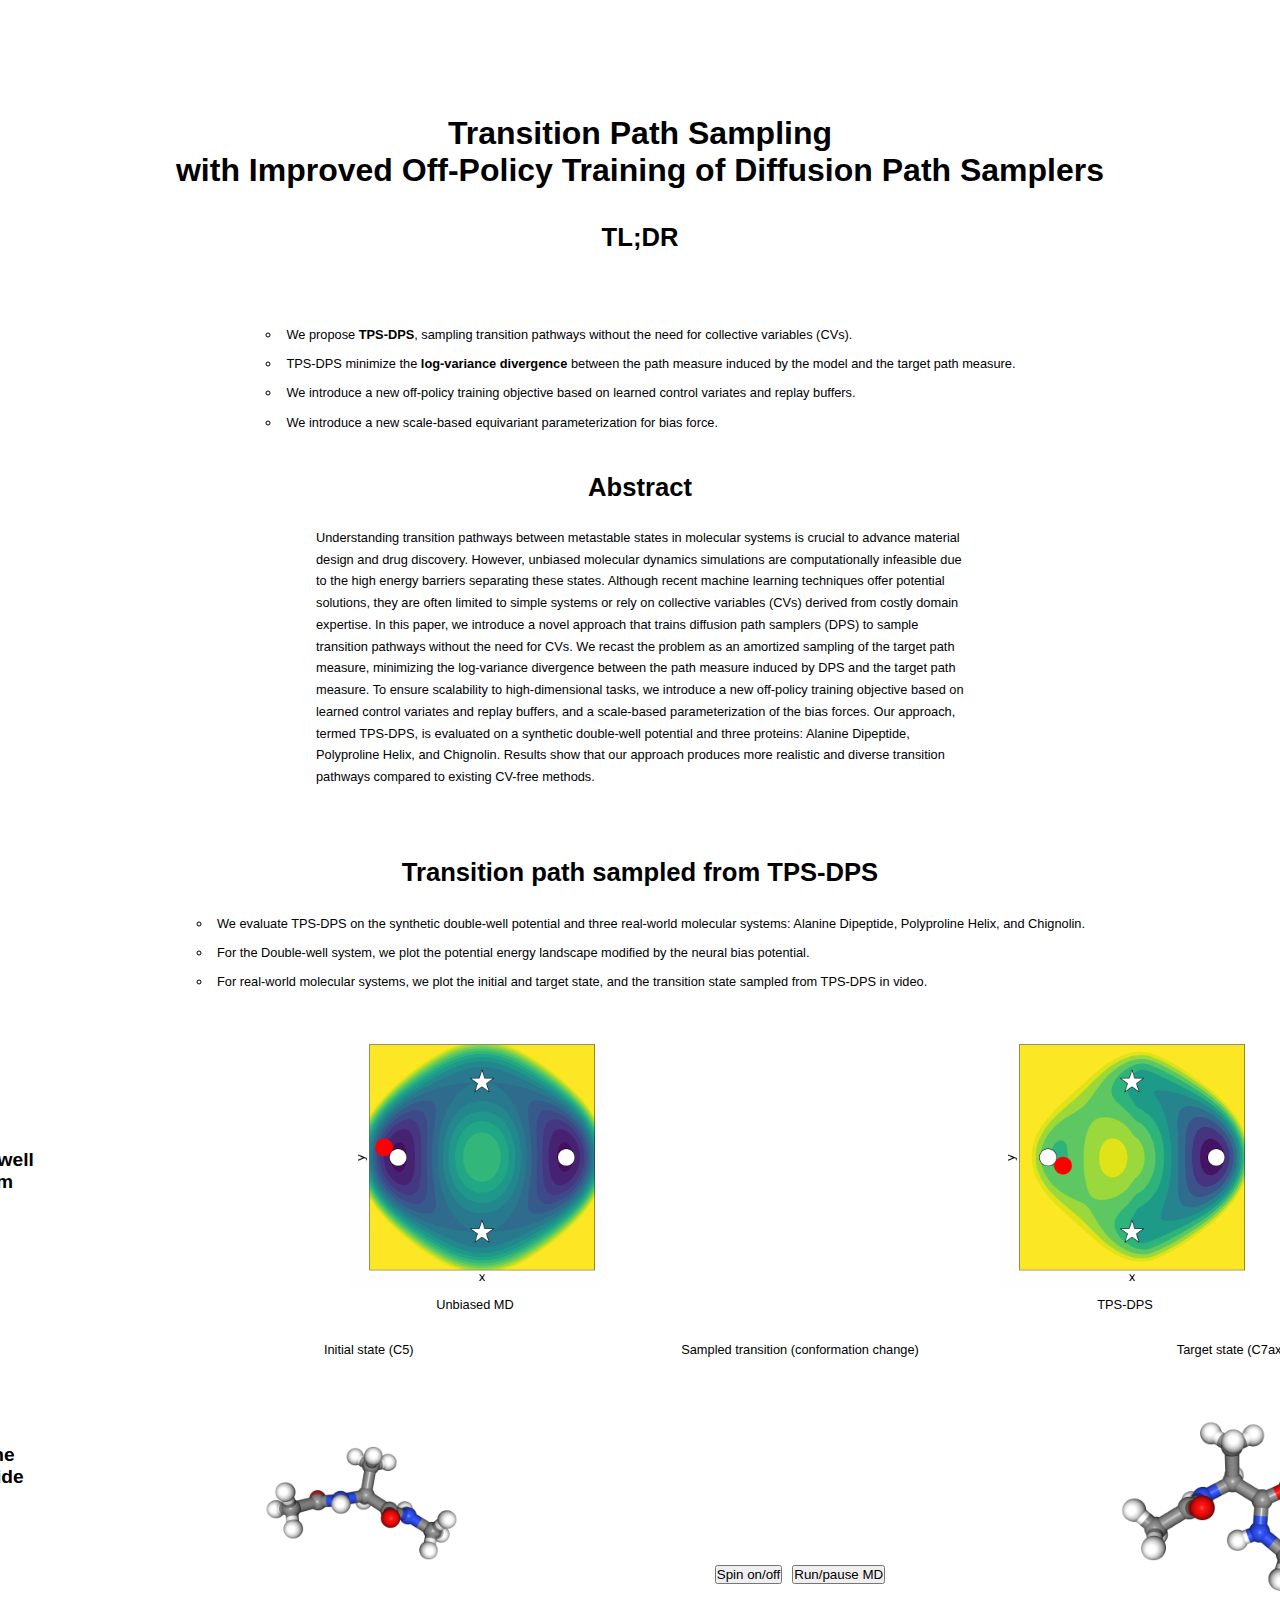
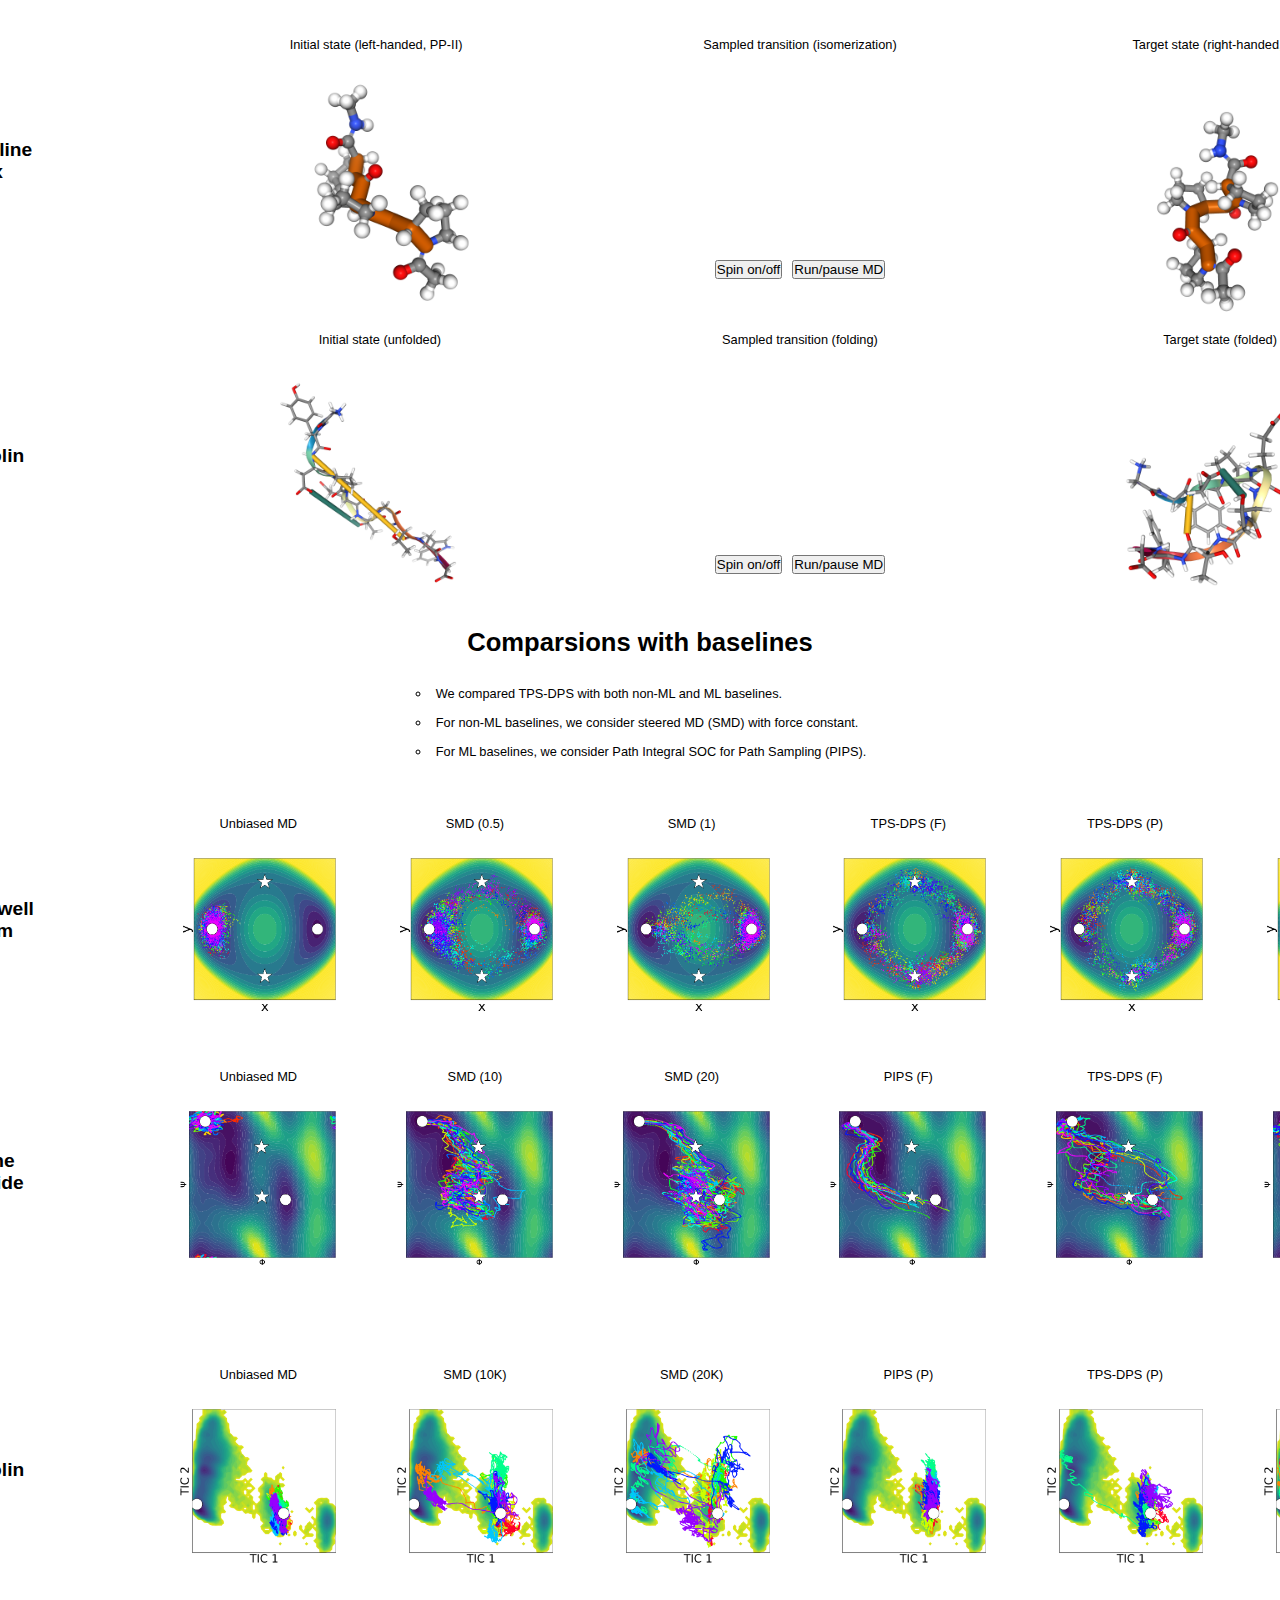
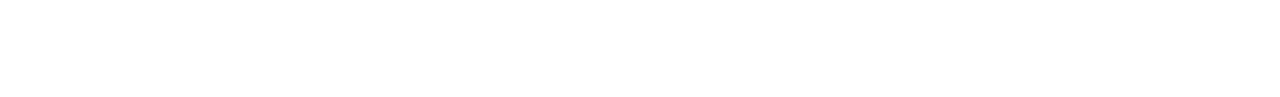
<file: index.html>
<!DOCTYPE html>
<html lang="en">
  <head>
    <meta charset="UTF-8" />
    <meta name="viewport" content="width=device-width, initial-scale=1.0" />
    <title>TPS-DPS</title>
    <link rel="stylesheet" type="text/css" href="page/style.css" />
    <style>
      body {
        display: flex;
        flex-direction: column;
        align-items: center;
        justify-content: center;
        font-family: Arial, sans-serif;
        margin: 0;
        padding: 100px;
        text-align: left;
      }

      h1 {
        text-align: center;
        font-size: 2.5em;
        margin-bottom: 20px;
        color: #000000;
      }

      h2 {
        text-align: center;
        font-size: 2em;
        margin-bottom: 20px;
        color: #000000;
      }

      h3 {
        text-align: center;
        font-size: 1.5em;
        margin-bottom: 20px;
        color: #000000;
      }

      .flex-container h3 {
        flex: 0 0 300px;
      }

      p.caption {
        font-size: 1.2em;
        margin-left: 10%;
        margin-right: 10%;
        margin-bottom: 30px;
        color: grey;
      }

      p.intro {
        margin-left: 20%;
        margin-right: 20%;
        margin-bottom: 30px;
      }

      .gif-container {
        display: flex;
        justify-content: space-around;
        margin-bottom: 30px;
        width: 1300px;
      }

      .gif-item {
        display: flex;
        flex-direction: column;
        align-items: center;
        height: 250px;
        justify-content: space-between;
      }

      .gif-item img {
        max-width: 500px;
        max-height: 100%;
        object-fit: contain;
        width: auto;
      }

      .gif-item p {
        text-align: center;
        margin: 5px 0;
      }

      .img-item img {
        max-width: 300px;
        max-height: 100%;
        object-fit: contain;
        width: auto;
      }

      .img-item p {
        text-align: center;
        margin: 5px 0;
      }

      .flex-container {
        display: flex;
        align-items: center;
        justify-content: center;
      }

      h3 {
        margin-right: 20px;
      }
    </style>
  </head>
  <body>
    <script src="./page/ngl.js"></script>
    <script>
      document.addEventListener("DOMContentLoaded", function () {
        stage_alanine = new NGL.Stage("viewport-alanine");
        stage_alanine.setParameters( { backgroundColor: "white" } );
        stage_alanine
          .loadFile("./page/data/alanine-path.gro", {
            defaultRepresentation: true,
            asTrajectory: true,
          })
          .then(function (comp) {
            comp.setName("simulation-alanine");
            comp.addTrajectory();
          });

        var toggleSpin_alanine = document.getElementById("toggleSpin-alanine");
        var isSpinning_alanine = false;
        toggleSpin_alanine.addEventListener("click", function () {
          if (!isSpinning_alanine) {
            stage_alanine.setSpin([0, 1, 0], 0.01);
            isSpinning_alanine = true;
          } else {
            stage_alanine.setSpin(null, null);
            isSpinning_alanine = false;
          }
        });

        var toggleRunMDs_alanine = document.getElementById("toggleRunMDs-alanine");
        var isRunning_alanine = false;
        toggleRunMDs_alanine.addEventListener("click", function () {
          var trajComp_alanine =
            stage_alanine.getComponentsByName("simulation-alanine").list[0]
              .trajList[0];
          var player_alanine = new NGL.TrajectoryPlayer(
            trajComp_alanine.trajectory,
            { step: 40, mode: "once", interpolateType: "spline", timeout: 200 }
          );
          if (!isRunning_alanine) {
            player_alanine.play();
            isRunning_alanine = true;
          } else {
            player_alanine.play();
            player_alanine.pause();
            isRunning_alanine = false;
          }
        });


        stage_poly = new NGL.Stage("viewport-poly");
        stage_poly.setParameters( { backgroundColor: "white" } );
        stage_poly
          .loadFile("./page/data/poly-path.gro", {
            defaultRepresentation: true,
            asTrajectory: true,
          })
          .then(function (comp) {
            comp.setName("simulation-poly");
            comp.addRepresentation('ball+stick', {type: "protein", aspectRatio:1.8, radius: 0.2})
            <!-- comp.addRepresentation('ball+stick', {
              aspectRatio: 1, radius: 0.5, selection: [6, 16, 18, 20, 30, 32, 34, 44], color: "#3FA796"
            }) -->
            comp.addTrajectory();
          });

        var toggleSpin_poly = document.getElementById("toggleSpin-poly");
        var isSpinning_poly = false;
        toggleSpin_poly.addEventListener("click", function () {
          if (!isSpinning_poly) {
            stage_poly.setSpin([0, 1, 0], 0.01);
            isSpinning_poly = true;
          } else {
            stage_poly.setSpin(null, null);
            isSpinning_poly = false;
          }
        });

        var toggleRunMDs_poly = document.getElementById("toggleRunMDs-poly");
        var isRunning_poly = false;
        toggleRunMDs_poly.addEventListener("click", function () {
          var trajComp_poly =
            stage_poly.getComponentsByName("simulation-poly").list[0]
              .trajList[0];
          var player_poly = new NGL.TrajectoryPlayer(
            trajComp_poly.trajectory,
            { step: 60, mode: "once", interpolateType: "spline", timeout: 200 }
          );
          if (!isRunning_poly) {
            player_poly.play();
            isRunning_poly = true;
          } else {
            player_poly.play();
            player_poly.pause();
            isRunning_poly = false;
          }
        });

        
        stage_chignolin = new NGL.Stage("viewport-chignolin");
        stage_chignolin.setParameters( { backgroundColor: "white" } );
        stage_chignolin
          .loadFile("./page/data/chignolin-path.gro", {
            defaultRepresentation: true,
            asTrajectory: true,
          })
          .then(function (comp) {
            comp.setName("simulation-chignolin");
            comp.addRepresentation('ball+stick', {aspectRatio: 1.0, radius:0.15})
            chignolin_visual.addRepresentation(
              "distance",
              {
                atom_pair:[37, 76], color: "#FEC220", background: "#FEC220",
                linewidth:12.0, useCylinder:True, radius:0.3,
                label_size:0
            })
            comp.addTrajectory();
          });

        var toggleSpin_chignolin = document.getElementById("toggleSpin-chignolin");
        var isSpinning_chignolin = false;
        toggleSpin_chignolin.addEventListener("click", function () {
          if (!isSpinning_chignolin) {
            stage_chignolin.setSpin([0, 1, 0], 0.01);
            isSpinning_chignolin = true;
          } else {
            stage_chignolin.setSpin(null, null);
            isSpinning_chignolin = false;
          }
        });

        var toggleRunMDs_chignolin = document.getElementById("toggleRunMDs-chignolin");
        var isRunning_chignolin = false;
        toggleRunMDs_chignolin.addEventListener("click", function () {
          var trajComp_chignolin =
            stage_chignolin.getComponentsByName("simulation-chignolin").list[0]
              .trajList[0];
          var player_chignolin = new NGL.TrajectoryPlayer(
            trajComp_chignolin.trajectory,
            { step: 80, mode: "once", interpolateType: "spline", timeout: 200 }
          );
          if (!isRunning_chignolin) {
            player_chignolin.play();
            isRunning_chignolin = true;
          } else {
            player_chignolin.play();
            player_chignolin.pause();
            isRunning_chignolin = false;
          }
        });
      });
    </script>
    <h1>
      Transition Path Sampling
      <br />
      with Improved Off-Policy Training of Diffusion Path Samplers
    </h1>
    <h2>TL;DR</h2>
    <p class="intro"></p>
    <ul>
      <li>
        We propose <strong>TPS-DPS</strong>, sampling transition pathways
        without the need for collective variables (CVs).
      </li>
      <li>
        TPS-DPS minimize the <strong>log-variance divergence</strong> between
        the path measure induced by the model and the target path measure.
      </li>
      <li>
        We introduce a new off-policy training objective based on learned
        control variates and replay buffers.
      </li>
      <li>
        We introduce a new scale-based equivariant parameterization for bias
        force.
      </li>
    </ul>
    <h2>Abstract</h2>
    <p class="intro">
      Understanding transition pathways between metastable states in molecular
      systems is crucial to advance material design and drug discovery. However,
      unbiased molecular dynamics simulations are computationally infeasible due
      to the high energy barriers separating these states. Although recent
      machine learning techniques offer potential solutions, they are often
      limited to simple systems or rely on collective variables (CVs) derived
      from costly domain expertise. In this paper, we introduce a novel approach
      that trains diffusion path samplers (DPS) to sample transition pathways
      without the need for CVs. We recast the problem as an amortized sampling
      of the target path measure, minimizing the log-variance divergence between
      the path measure induced by DPS and the target path measure. To ensure
      scalability to high-dimensional tasks, we introduce a new off-policy
      training objective based on learned control variates and replay buffers,
      and a scale-based parameterization of the bias forces. Our approach,
      termed TPS-DPS, is evaluated on a synthetic double-well potential and
      three proteins: Alanine Dipeptide, Polyproline Helix, and Chignolin.
      Results show that our approach produces more realistic and diverse
      transition pathways compared to existing CV-free methods.
    </p>
    <br />
    <h2>Transition path sampled from TPS-DPS</h2>
    <ul>
      <li>
        We evaluate TPS-DPS on the synthetic double-well potential and three
        real-world molecular systems: Alanine Dipeptide, Polyproline Helix, and
        Chignolin.
      </li>
      <li>
        For the Double-well system, we plot the potential energy landscape
        modified by the neural bias potential.
      </li>
      <li>
        For real-world molecular systems, we plot the initial and target state,
        and the transition state sampled from TPS-DPS in video.
      </li>
    </ul>
    <br />
    <div class="flex-container">
      <h3>Double-well<br />system</h3>
      <div class="gif-container">
        <div class="gif-item">
          <img
            src="figures/synthetic-md.gif"
            alt="Double-Well unbiased MD"
            style="display: block; margin: 0 auto; max-width: 400px"
          />
          <p>Unbiased MD</p>
        </div>
        <div class="gif-item">
          <img
            src="figures/synthetic-tps-dps.gif"
            alt="Double-Well TPS-DPS"
            style="display: block; margin: 0 auto; max-width: 400px"
          />
          <p>TPS-DPS</p>
        </div>
      </div>
    </div>
    <br />
    <div class="flex-container">
      <h3>Alanine<br />Dipeptide</h3>
      <div class="gif-container">
        <div class="gif-item">
          <p>Initial state (C5)</p>
          <img
            src="figures/alanine-c5.png"
            alt="Alanine initial state"
            style="display: block; margin: 0 auto; max-width: 400px"
          />
        </div>
        <div class="gif-item" id="viewport-alanine">
          <p>Sampled transition (conformation change)</p>
          <div
            style="
              display: flex;
              gap: 10px;
              align-items: center;
              justify-content: center;
            "
          >
            <button id="toggleSpin-alanine">Spin on/off</button>
            <button id="toggleRunMDs-alanine">Run/pause MD</button>
          </div>
        </div>
        <div class="gif-item">
          <p>Target state (C7ax)</p>
          <img
            src="figures/alanine-c7ax.png"
            alt="Alanine target state"
            style="display: block; margin: 0 auto; max-width: 400px"
          />
        </div>
      </div>
    </div>
    <br />
    <div class="flex-container">
      <h3>Polyproline<br />Helix</h3>
      <div class="gif-container">
        <div class="gif-item">
          <p>Initial state (left-handed, PP-II)</p>
          <img
            src="figures/poly-pp2.png"
            alt="Poly start state"
            style="display: block; margin: 0 auto; max-width: 400px"
          />
        </div>
        <div class="gif-item" id="viewport-poly">
          <p>Sampled transition (isomerization)</p>
          <div
            style="
              display: flex;
              gap: 10px;
              align-items: center;
              justify-content: center;
            "
          >
            <button id="toggleSpin-poly">Spin on/off</button>
            <button id="toggleRunMDs-poly">Run/pause MD</button>
          </div>
        </div>
        <div class="gif-item">
          <p>Target state (right-handed, PP-I)</p>
          <img
            src="figures/poly-pp1.png"
            alt="Poly target state"
            style="display: block; margin: 0 auto; max-width: 400px"
          />
        </div>
      </div>
    </div>
    <br />
    <div class="flex-container">
      <h3>Chignolin</h3>
      <div class="gif-container">
        <div class="gif-item">
          <p>Initial state (unfolded)</p>
          <img
            src="figures/chignolin-unfolded.png"
            alt="Chignolin initial state"
            style="display: block; margin: 0 auto; max-width: 400px"
          />
        </div>
        <div class="gif-item" id="viewport-chignolin">
          <p>Sampled transition (folding)</p>
          <div
            style="
              display: flex;
              gap: 10px;
              align-items: center;
              justify-content: center;
            "
          >
            <button id="toggleSpin-chignolin">Spin on/off</button>
            <button id="toggleRunMDs-chignolin">Run/pause MD</button>
          </div>
        </div>
        <div class="gif-item">
          <p>Target state (folded)</p>
          <img
            src="figures/chignolin-folded.png"
            alt="Chignolin target state"
            style="display: block; margin: 0 auto; max-width: 400px"
          />
        </div>
      </div>
    </div>
    <br />
    <h2>Comparsions with baselines</h2>
    <ul>
      <li>We compared TPS-DPS with both non-ML and ML baselines.</li>
      <li>
        For non-ML baselines, we consider steered MD (SMD) with force constant.
      </li>
      <li>
        For ML baselines, we consider Path Integral SOC for Path Sampling
        (PIPS).
      </li>
    </ul>
    <br />
    <div class="flex-container">
      <h3>Double-well<br />system</h3>
      <div class="gif-container">
        <div class="img-item">
          <p>Unbiased MD</p>
          <img
            src="figures/synthetic-potential-md.png"
            alt="Unbiased MD"
            style="display: block; margin: 0 auto; max-width: 160px"
          />
        </div>
        <div class="img-item">
          <p>SMD (0.5)</p>
          <img
            src="figures/synthetic-potential-smd0.5.png"
            alt="SMD (0.5)"
            style="display: block; margin: 0 auto; max-width: 160px"
          />
        </div>
        <div class="img-item">
          <p>SMD (1)</p>
          <img
            src="figures/synthetic-potential-smd1.png"
            alt="SMD (1)"
            style="display: block; margin: 0 auto; max-width: 160px"
          />
        </div>
        <div class="img-item">
          <p>TPS-DPS (F)</p>
          <img
            src="figures/synthetic-potential-tps-dps-f.png"
            alt="TPS-DPS (F)"
            style="display: block; margin: 0 auto; max-width: 160px"
          />
        </div>
        <div class="img-item">
          <p>TPS-DPS (P)</p>
          <img
            src="figures/synthetic-potential-tps-dps-p.png"
            alt="TPS-DPS (P)"
            style="display: block; margin: 0 auto; max-width: 160px"
          />
        </div>
        <div class="img-item">
          <p>Ground Truth</p>
          <img
            src="figures/synthetic-potential-gt.png"
            alt="Ground Truth"
            style="display: block; margin: 0 auto; max-width: 160px"
          />
        </div>
      </div>
    </div>
    <br />
    <div class="flex-container">
      <h3>Alanine<br />Dipeptide</h3>
      <div class="gif-container">
        <div class="img-item">
          <p>Unbiased MD</p>
          <img
            src="figures/alanine-ram-md.png"
            alt="Unbiased MD"
            style="display: block; margin: 0 auto; max-width: 160px"
          />
        </div>
        <div class="img-item">
          <p>SMD (10)</p>
          <img
            src="figures/alanine-ram-smd10.png"
            alt="SMD (10)"
            style="display: block; margin: 0 auto; max-width: 160px"
          />
        </div>
        <div class="img-item">
          <p>SMD (20)</p>
          <img
            src="figures/alanine-ram-smd20.png"
            alt="SMD (20)"
            style="display: block; margin: 0 auto; max-width: 160px"
          />
        </div>
        <div class="img-item">
          <p>PIPS (F)</p>
          <img
            src="figures/alanine-ram-pips.png"
            alt="PIPS (F)"
            style="display: block; margin: 0 auto; max-width: 160px"
          />
        </div>
        <div class="img-item">
          <p>TPS-DPS (F)</p>
          <img
            src="figures/alanine-ram-tps-dps-f.png"
            alt="TPS-DPS (F)"
            style="display: block; margin: 0 auto; max-width: 160px"
          />
        </div>
        <div class="img-item">
          <p>TPS-DPS (P)</p>
          <img
            src="figures/alanine-ram-tps-dps-p.png"
            alt="TPS-DPS (P)"
            style="display: block; margin: 0 auto; max-width: 160px"
          />
        </div>
      </div>
    </div>
    <br /><br /><br /><br />
    <div class="flex-container">
      <h3>Chignolin</h3>
      <div class="gif-container">
        <div class="img-item">
          <p>Unbiased MD</p>
          <img
            src="figures/chignolin-tica-md.png"
            alt="Unbiased MD"
            style="display: block; margin: 0 auto; max-width: 160px"
          />
        </div>
        <div class="img-item">
          <p>SMD (10K)</p>
          <img
            src="figures/chignolin-tica-smd-10.png"
            alt="SMD (10K)"
            style="display: block; margin: 0 auto; max-width: 160px"
          />
        </div>
        <div class="img-item">
          <p>SMD (20K)</p>
          <img
            src="figures/chignolin-tica-smd-20.png"
            alt="SMD (20K)"
            style="display: block; margin: 0 auto; max-width: 160px"
          />
        </div>
        <div class="img-item">
          <p>PIPS (P)</p>
          <img
            src="figures/chignolin-tica-pips.png"
            alt="PIPS (P)"
            style="display: block; margin: 0 auto; max-width: 160px"
          />
        </div>
        <div class="img-item">
          <p>TPS-DPS (P)</p>
          <img
            src="figures/chignolin-tica-tps-dps-p.png"
            alt="TPS-DPS (P)"
            style="display: block; margin: 0 auto; max-width: 160px"
          />
        </div>
        <div class="img-item">
          <p>TPS-DPS (S)</p>
          <img
            src="figures/chignolin-tica-tps-dps-s.png"
            alt="TPS-DPS (S)"
            style="display: block; margin: 0 auto; max-width: 160px"
          />
        </div>
      </div>
    </div>
    <script>
      function waitForElm(selector) {
        return new Promise((resolve) => {
          if (document.querySelector(selector)) {
            return resolve(document.querySelector(selector));
          }

          const observer = new MutationObserver((mutations) => {
            if (document.querySelector(selector)) {
              observer.disconnect();
              resolve(document.querySelector(selector));
            }
          });
          observer.observe(document.body, {
            childList: true,
            subtree: true,
          });
        });
      }
      waitForElm("canvas").then((elm) => {
        elm.style.backgroundColor = "rgb(255, 255, 255)";
        elm.style.border = "2px solid #000000";
        elm.style.width = "290px";
        elm.style.height = "290px";
      });
    </script>
  </body>
</html>
</file>
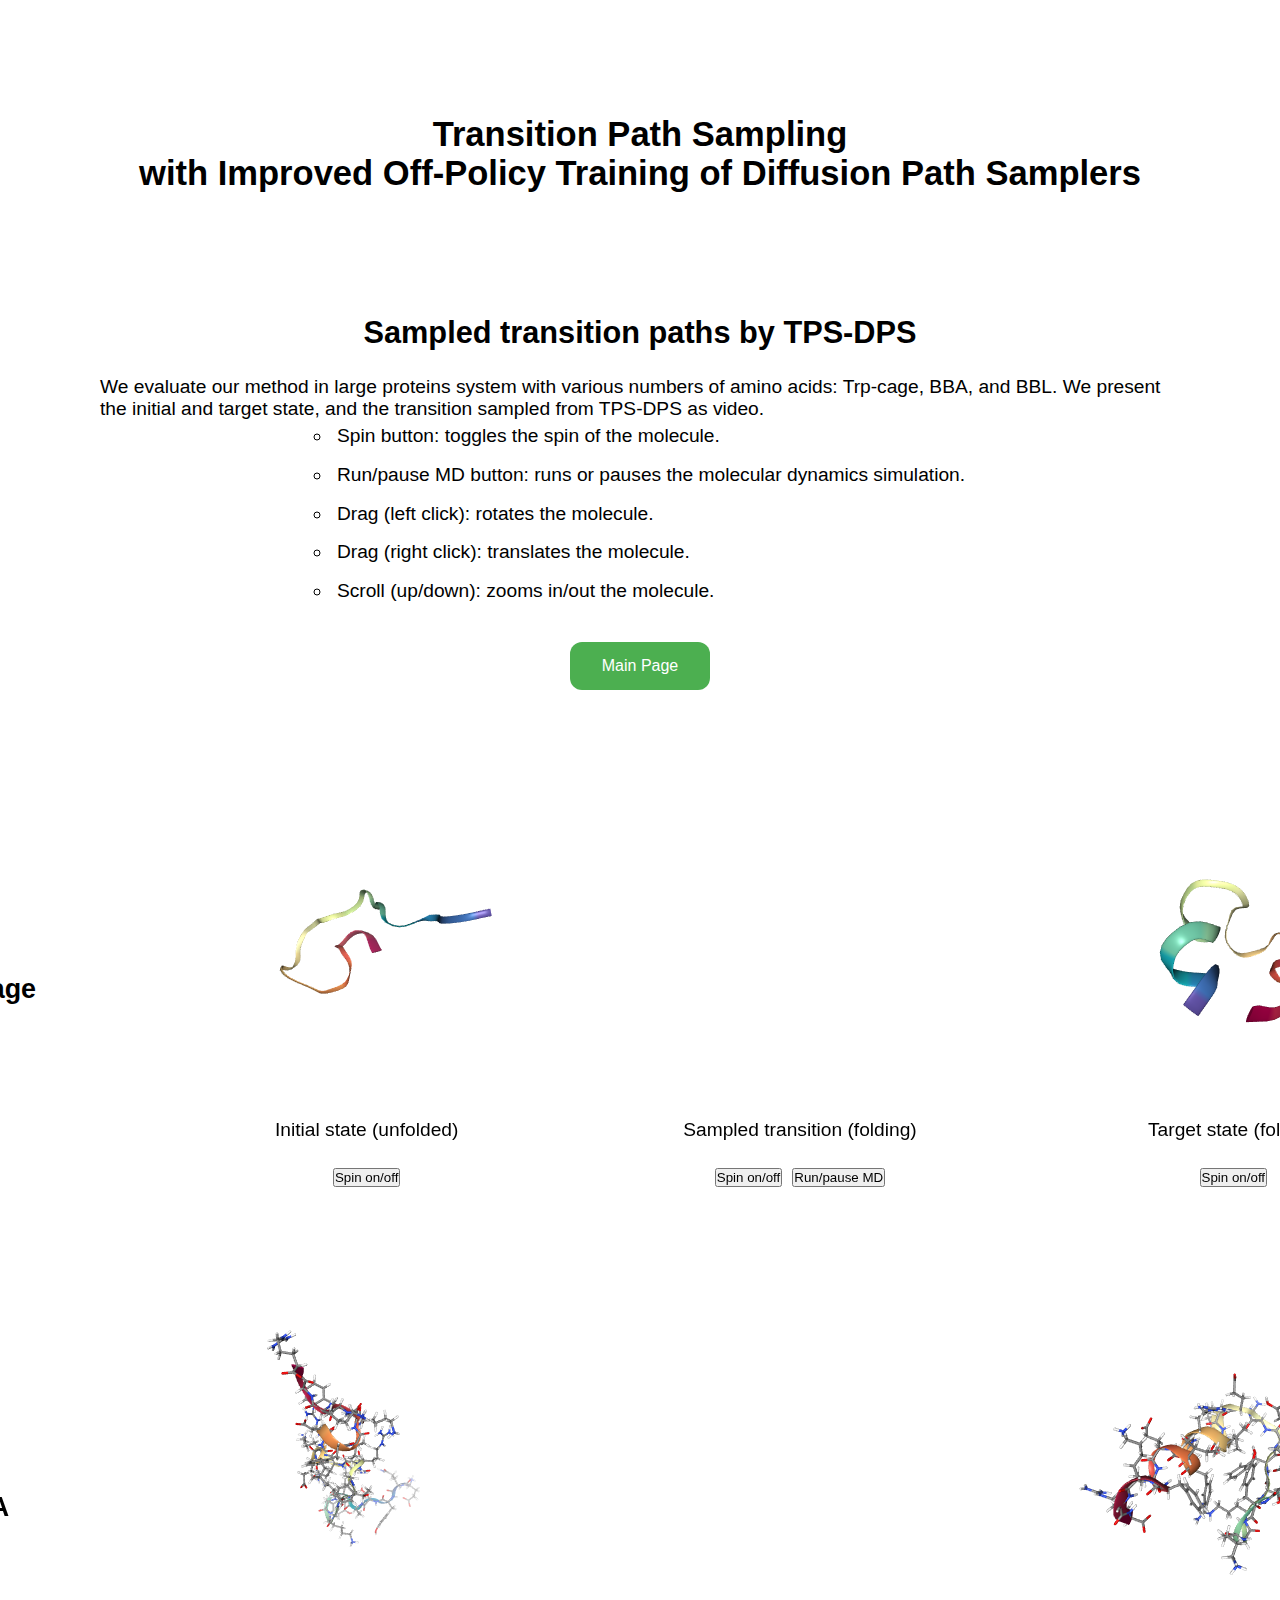
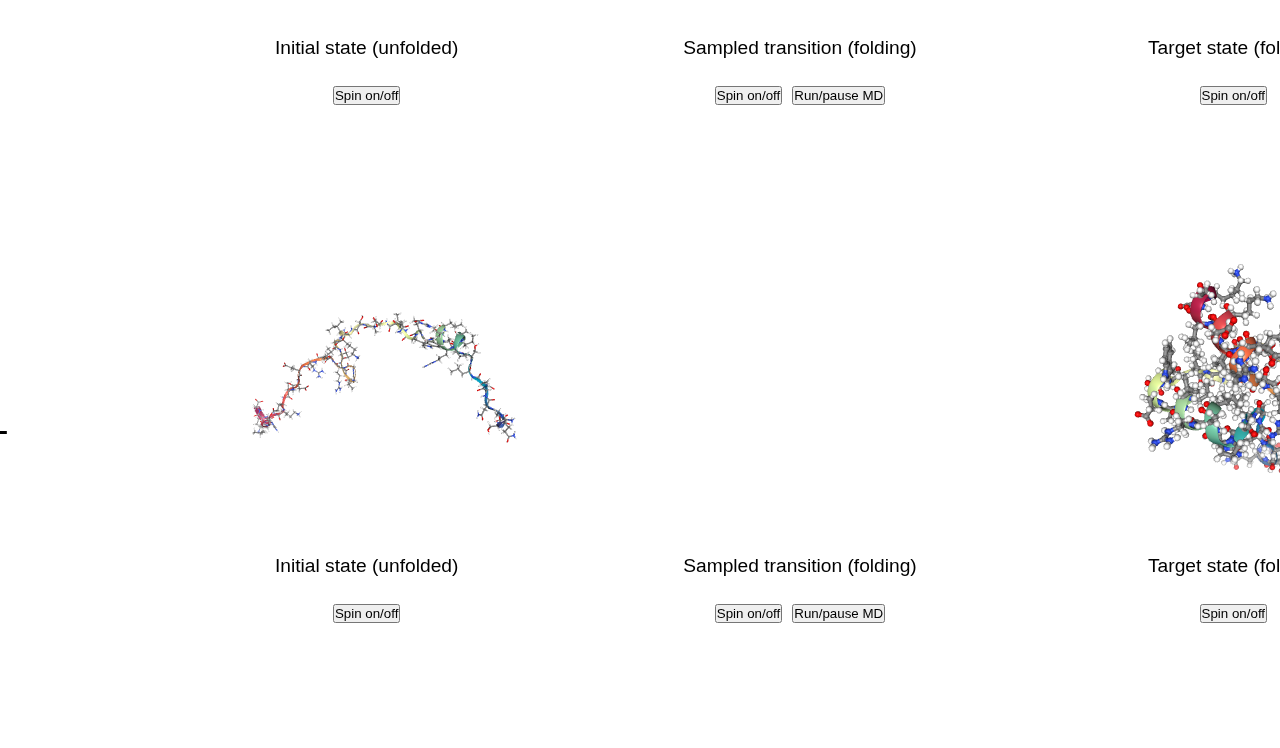
<file: visual-large-protein.html>
<!DOCTYPE html>
<html lang="en">
  <head>
    <meta charset="UTF-8" />
    <meta name="viewport" content="width=device-width, initial-scale=1.0" />
    <title>TPS-DPS visualization for basic molecular system</title>
    <link rel="stylesheet" type="text/css" href="page/style.css" />
    <link rel="stylesheet" type="text/css" href="page/button.css" />
    <style>
      body {
        display: flex;
        flex-direction: column;
        align-items: center;
        justify-content: center;
        font-family: Arial, sans-serif;
        margin: 0;
        padding: 100px;
        text-align: left;
        font-size: 120%; 
      }

      h1 {
        text-align: center;
        margin-bottom: 20px;
        color: #000000;
      }

      h2 {
        text-align: center;
        margin-bottom: 20px;
        color: #000000;
      }

      h3 {
        text-align: center;
        margin-bottom: 20px;
        color: #000000;
      }

      .flex-container h3 {
        flex: 0 0 300px;
      }

      p.caption {
        font-size: 1.2em;
        margin-left: 10%;
        margin-right: 10%;
        margin-bottom: 30px;
        color: grey;
      }

      p.intro {
        margin-left: 20%;
        margin-right: 20%;
        margin-bottom: 30px;
      }

      .gif-container {
        display: flex;
        justify-content: space-around;
        margin-bottom: 30px;
        width: 1300px;
      }
      
      .button-container {
        display: flex;
        gap: 10px;
        align-items: center;
        justify-content: center;
      }

      .gif-item {
        display: flex;
        flex-direction: column;
        align-items: center;
        height: 400px;
        justify-content: space-between;
      }

      .gif-item img {
        max-width: 500px;
        max-height: 100%;
        object-fit: contain;
        width: auto;
      }

      .gif-item p {
        text-align: center;
        margin: 5px 0;
      }

      .img-item img {
        max-width: 300px;
        max-height: 100%;
        object-fit: contain;
        width: auto;
      }

      .img-item p {
        text-align: center;
        margin: 5px 0;
      }

      .flex-container {
        display: flex;
        align-items: center;
        justify-content: center;
      }

      h3 {
        margin-right: 20px;
      }
    </style>
  </head>
  <body>
    <script src="./page/ngl.js"></script>
    <script src="./page/trpcage.js"></script>
    <script src="./page/bba.js"></script>
    <script src="./page/bbl.js"></script>
    <h1>
      Transition Path Sampling
      <br />
      with Improved Off-Policy Training of Diffusion Path Samplers
    </h1>
    
    <br/><br/><br/><br/>
    <h2>Sampled transition paths by TPS-DPS</h2>
    We evaluate our method in large proteins system with various numbers of amino acids: Trp-cage, BBA, and BBL. We present the initial and target state, and the transition sampled from TPS-DPS as video.
    <ul>
      <li>Spin button: toggles the spin of the molecule.</li>
      <li>Run/pause MD button: runs or pauses the molecular dynamics simulation.</li>
      <li>Drag (left click): rotates the molecule.</li>
      <li>Drag (right click): translates the molecule.</li>
      <li>Scroll (up/down): zooms in/out the molecule.</li>
    </ul>
    <div class="button-container">
      <button class="styled-button" onclick="window.location.href='index.html'">Main Page</button>
    </div>
    
    <br/><br/><br/><br/>
    <div class="flex-container">
      <h3>Trp-cage</h3>
      <div class="gif-container">
        <div class="gif-item">
          <div id="viewport-trpcage-initial" style="width:360px; height:360px; margin:0 auto;"></div>
          <p>Initial state (unfolded)</p> 
          <div class="button-container">
            <button id="toggleSpin-trpcage-inital">Spin on/off</button>
          </div>
        </div>
        <div class="gif-item">
          <!-- <img src="./page/data/trpcage/trpcage.gif" alt="GIF transition of Trp-cage" style="width:360px; height:360px; margin:0 auto;">
          <p>Sampled transition (folding)</p> -->
          <div id="viewport-trpcage" style="width:360px; height:360px; margin:0 auto;"></div>
          <p>Sampled transition (folding)</p>
          <div class="button-container">
            <button id="toggleSpin-trpcage">Spin on/off</button>
            <button id="toggleRunMDs-trpcage">Run/pause MD</button>
          </div>
        </div>
        <div class="gif-item">
          <div id="viewport-trpcage-target" style="width:360px; height:360px; margin:0 auto;"></div>
          <p>Target state (folded)</p> 
          <div class="button-container">
            <button id="toggleSpin-trpcage-target">Spin on/off</button>
          </div>
        </div>
      </div>
    </div>
    
    <br/><br/><br/><br/>
    <div class="flex-container">
      <h3>BBA</h3>
      <div class="gif-container">
        <div class="gif-item">
          <div id="viewport-bba-initial" style="width:360px; height:360px; margin:0 auto;"></div>
          <p>Initial state (unfolded)</p> 
          <div class="button-container">
            <button id="toggleSpin-bba-inital">Spin on/off</button>
          </div>
        </div>
        <div class="gif-item">
          <!-- <img src="./page/data/bba/bba.gif" alt="GIF transition of BBA" style="width:360px; height:360px; margin:0 auto;">
          <p>Sampled transition (folding)</p> -->
          <div id="viewport-bba" style="width:360px; height:360px; margin:0 auto;"></div>
          <p>Sampled transition (folding)</p>
          <div class="button-container">
            <button id="toggleSpin-bba">Spin on/off</button>
            <button id="toggleRunMDs-bba">Run/pause MD</button>
          </div>
        </div>
        <div class="gif-item">
          <div id="viewport-bba-target" style="width:360px; height:360px; margin:0 auto;"></div>
          <p>Target state (folded)</p> 
          <div class="button-container">
            <button id="toggleSpin-bba-target">Spin on/off</button>
          </div>
        </div>
      </div>
    </div>

    <br/><br/><br/><br/>
    <div class="flex-container">
      <h3>BBL</h3>
      <div class="gif-container">
        <div class="gif-item">
          <div id="viewport-bbl-initial" style="width:360px; height:360px; margin:0 auto;"></div>
          <p>Initial state (unfolded)</p> 
          <div class="button-container">
            <button id="toggleSpin-bbl-inital">Spin on/off</button>
          </div>
        </div>
        <div class="gif-item">
          <div id="viewport-bbl" style="width:360px; height:360px; margin:0 auto;"></div>
          <p>Sampled transition (folding)</p>
          <div class="button-container">
            <button id="toggleSpin-bbl">Spin on/off</button>
            <button id="toggleRunMDs-bbl">Run/pause MD</button>
          </div>
        </div>
        <div class="gif-item">
          <div id="viewport-bbl-target" style="width:360px; height:360px; margin:0 auto;"></div>
          <p>Target state (folded)</p> 
          <div class="button-container">
            <button id="toggleSpin-bbl-target">Spin on/off</button>
          </div>
        </div>
      </div>
    </div>

  </body>
</html>
</file>
<file: page/style.css>
/* @font-face { 
  font-family: Droid Sans; 
    src: url('../fonts/DroidSans-webfont.eot'); 
    src: local("Droid Sans"), url('../fonts/DroidSans-webfont.woff'); 
}  */

html { 
  height: 100%;
}

* { 
  margin: 0;
  padding: 0;
}

/* tell the browser to render HTML 5 elements as block */
article, aside, figure, footer, header, hgroup, nav, section { 
  display:block;
}

body { 
  font: normal .80em 'Droid Sans', arial, sans-serif;
  background: #FFF;
  color: #000;
}

p { 
  padding: 0 0 16px 0;
  line-height: 1.7em;
}

img { 
  border: 0;
}

h1, h2, h3, h4, h5, h6 { 
  color: #000;
  letter-spacing: 0em;
  padding: 0 0 5px 0;
}

h1 { 
  font: normal 180% 'Droid Sans', arial;
  margin: 0 0 15px 0;
  padding: 15px 0 5px 0;
  font-weight: bold;
}

h2 { 
  font: normal 140% 'Droid Sans', arial;
  margin: 0 0 15px 0;
  padding: 15px 0 5px 0;
  font-weight: bold;
}

h3 { 
  font: normal 100% 'Droid Sans', arial;
  margin: 0 0 15px 0;
  padding: 15px 0 5px 0;
  font-weight: bold;
}

h2 { 
  font-size: 160%;
  padding: 9px 0 5px 0;
}

h3 { 
  font-size: 140%;
  padding: 5px 0 0 0;
}

h4, h6 { 
  padding: 0 0 5px 0;
  font: normal 120% 'Droid Sans', arial, sans-serif;
}

h5, h6 { 
  font: italic 100% 'Droid Sans', arial;
  padding: 0 0 15px 0;
}

h6 { 
  font: normal 100% 'Droid Sans', arial;
}

a, a:hover { 
  outline: none;
  text-decoration: none;
  color: #ff0000;
}

a:hover { 
  text-decoration: underline;
}

blockquote { 
  margin: 20px 0; 
  padding: 10px 20px 0 20px;
  border: 1px solid #E5E5DB;
  background: #FFF;
}

ul { 
  margin: 2px 0 22px 17px;
}

ul li { 
  list-style-type: circle;
  margin: 0 0 6px 0; 
  padding: 0 0 4px 5px;
  line-height: 1.5em;
}

ol { 
  margin: 8px 0 22px 20px;
}

ol li { 
  margin: 0 0 11px 0;
}

.left { 
  float: left;
  width: auto;
  margin-right: 10px;
}

.right { 
  float: right; 
  width: auto;
  margin-left: 10px;
}

.center { 
  display: block;
  text-align: center;
  margin: 20px auto;
}

#main, #container, #logo, #site_content, footer { 
  margin-left: auto; 
  margin-right: auto;
}

#main {
  background: transparent;
}


header { 
  background: #1D1D1D url(../images/dark.png);
  height: 200px;
}

#logo { 
  width: 1000px;
  height: 180px;
  background: transparent;
  color: #888;
  padding: 20px 0 0 0;  
}

#logo #logo_text { 
  width: 330px;
  left: 0;
  padding: 0 20px 20px 20px;
}

#logo h1, #logo h2 { 
  font: normal 400% 'Droid Sans', arial, sans-serif;
  border-bottom: 0;
  text-transform: none;
  margin: 0;
}

#logo_text h1, #logo_text h1 a, #logo_text h1 a:hover { 
  padding: 0;
  color: #FFF;
  text-decoration: none;
}

#logo_text h1 a .logo_colour { 
  color: #ff0000;
  text-shadow: 1px 1px #294701;
}

#logo_text a:hover .logo_colour { 
  color: #FFF;
}

#logo_text h2 { 
  font-size: 140%;
  padding: 0 0 0 0;
  color: #FFF;
}

nav { 
  height: 44px;
  margin: -44px auto 0 auto;
  color: #fef4e9;
  background: #000;
} 

#menu_container { 
  width: 1000px;
  margin: 0 auto 0 auto;
}

#site_content { 
  width: 1000px;
  overflow: hidden;
  margin: 0px auto 0 auto;
  padding: 15px 0 25px 0;} 

#sidebar_container { 
  float: left;
  width: 234px;
  margin: 15px 0 0 5px;
}

.sidebar { 
  width: 200px;
  margin: 0 0 0px 0;
  padding: 0 15px 5px 13px;}
  
.sidebar h3, .content h1 { 
  padding: 0 15px 20px 0;
  font: 200% 'Droid Sans', arial, sans-serif;
  margin: 0 1px;
}

.sidebar h3 { 
  padding: 4px 15px 9px 0;
}

.sidebar ul { 
  margin: 0 0 15px 0;
} 

.sidebar li a, .sidebar li a:hover { 
  color: #000;
  text-decoration: none;
} 

.sidebar li a:hover { 
  text-decoration: underline;
} 

.sidebar_item, .content_item { 
  padding: 15px 0;
}

.content { 
  text-align: left;
  width: 740px;
  margin: 0 0 15px 0;
  float: right;
  font-size: 120%;
  padding: 14px 0 0 0;}
  
.content ul { 
  margin: 2px 0 22px 0px;
}

.content ul li, .sidebar ul li { 
  list-style-type: none;
  background: url(../images/bullet.png) no-repeat;
  margin: 0 0 0 0; 
  padding: 0 0 4px 28px;
  line-height: 1.5em;
}



/** LIGHTBOX MARKUP **/

.lightbox {
	/** Default lightbox to hidden */
	display: none;

	/** Position and style */
	position: fixed;
	z-index: 999;
	width: 100%;
	height: 100%;
	text-align: center;
	top: 0;
	left: 0;
	background: rgba(0,0,0,0.8);
}

.lightbox img {
	/** Pad the lightbox image */
	max-width: 90%;
	max-height: 80%;
	margin-top: 2%;
}

.lightbox:target {
	/** Remove default browser outline */
	outline: none;

	/** Unhide lightbox **/
	display: block;
}

footer { 
  font: 100% 'Droid Sans', arial, sans-serif;
  height: 125px;
  padding: 28px 0 5px 0;
  text-align: center; 
  background: #1D1D1D;
  color: #FFF;
  margin-bottom: -20px;
  border-top: 6px solid #ff0000;
}

footer p { 
  line-height: 1.7em;
  padding: 0 0 10px 0;
}

footer a { 
  color: #FFF;
  text-decoration: none;
}

footer a:hover { 
  color: #FFF;
  text-decoration: underline;
}

.form_settings { 
  margin: 15px 0 0 0;
}

.form_settings p { 
  padding: 0 0 4px 0;
}

.form_settings span { 
  float: left; 
  width: 200px; 
  text-align: left;
}
  
.form_settings input, .form_settings textarea { 
  padding: 5px; 
  width: 299px; 
  font: 100% 'Droid Sans', arial; 
  border: 1px solid #E5E5DB; 
  background: #FFF; 
  color: #47433F;
  border-radius: 7px 7px 7px 7px;
  -moz-border-radius: 7px 7px 7px 7px;
  -webkit-border: 7px 7px 7px 7px;  
}
  
.form_settings .submit { 
  font: 100% 'Droid Sans', arial; 
  border: 0; 
  width: 99px; 
  margin: 0 0 0 212px; 
  height: 33px;
  padding: 2px 0 3px 0;
  cursor: pointer; 
  background: #1A1225; 
  color: #FFF;
  border-radius: 7px 7px 7px 7px;
  -moz-border-radius: 7px 7px 7px 7px;
  -webkit-border: 7px 7px 7px 7px;  
}

.form_settings textarea, .form_settings select { 
  font: 100% 'Droid Sans', arial; 
  width: 299px;
}

.form_settings select { 
  width: 310px;
}

.form_settings .checkbox { 
  margin: 4px 0; 
  padding: 0; 
  width: 14px;
  border: 0;
  background: none;
}

.separator { 
  width: 100%;
  height: 0;
  border-top: 1px solid #D9D5CF;
  border-bottom: 1px solid #FFF;
  margin: 0 0 20px 0;
}
  
table { 
  margin: 10px 0 30px 0;
}

table tr th, table tr td { 
  background: #555;
  color: #FFF;
  padding: 7px 4px;
  text-align: left;
  text-shadow: none;
}
  
table tr td { 
  background: #DDD;
  color: #47433F;
  border-top: 1px solid #FFF;
}

/* scroll to top */
#scroll { 
  position: relative; 
  width: 1000px;
  margin: 0 auto;
  bottom: 15px; 
  right: 0;
  background: red;
  padding: 0;
}
  
#scroll a { 
  float: right;
  margin: 0 0 0 0; 
  padding: 0 0 0 0;
}
  
#scroll a img { 
  float: right;
  padding: 0 0 0 0;
  margin: 0;
}





/**
Stylesheet for SooperFish by www.SooperThemes.com
Author: Jurriaan Roelofs
**/

/* Configuration of menu width */
html body ul.sf-menu ul,html body ul.sf-menu ul li { 
  width: 220px;
}

html body ul.sf-menu ul ul { 
  margin: 0 0 0 220px;
}

/* Framework for proper showing/hiding/positioning */
ul.sf-menu,ul.sf-menu * { 
  margin: 0;
  padding: 0;
}

ul.sf-menu { 
  display: block;
  position: relative;
}
  
ul.sf-menu li { 
  display: block;
  list-style: none;
  float: left;
  position: relative;
}
  
ul.sf-menu li:hover { 
  visibility: inherit; /* fixes IE7 'sticky bug' */ 
}

ul.sf-menu a { 
  display: block;
  position: relative;
}
  
ul.sf-menu ul { 
  position: absolute;
  left: 0;
  width: 150px; 
  top: auto;
  left: -999999px;
}
  
ul.sf-menu ul a { 
  zoom: 1; /* IE6/7 fix */ 
}

ul.sf-menu ul li { 
  float: left; /* Must always be floated otherwise there will be a rogue 1px margin-bottom in IE6/7 */
  width: 150px;
}
  
ul.sf-menu ul ul { 
  top: 0;
  margin: 0 0 0 150px;
}

ul.sf-menu li:hover ul,ul.sf-menu li:focus ul,ul.sf-menu li.sf-hover ul, 
ul.sf-menu ul li:hover ul,ul.sf-menu ul li:focus ul,ul.sf-menu ul li.sf-hover ul,
ul.sf-menu ul ul li:hover ul,ul.sf-menu ul ul li:focus ul,ul.sf-menu ul ul li.sf-hover ul,
ul.sf-menu ul ul ul li:hover ul,ul.sf-menu ul ul ul li:focus ul,ul.sf-menu ul ul ul li.sf-hover ul { 
  left: auto;
}
  
ul.sf-menu li:hover ul ul,ul.sf-menu li:focus ul ul,ul.sf-menu li.sf-hover ul ul,
ul.sf-menu ul li:hover ul ul,ul.sf-menu ul li:focus ul ul,ul.sf-menu ul li.sf-hover ul ul,
ul.sf-menu ul ul li:hover ul ul,ul.sf-menu ul ul li:focus ul ul,ul.sf-menu ul ul li.sf-hover ul ul,
ul.sf-menu ul ul ul li:hover ul ul,ul.sf-menu ul ul ul li:focus ul ul,ul.sf-menu ul ul ul li.sf-hover ul ul { 
  left: -999999px;
}

/* autoArrows CSS */
span.sf-arrow { 
  width: 7px;
  height: 7px;
  position: absolute;
  top: 20px;
  right: 5px;
  display: block;
  background: url(../images/arrows-white.png) no-repeat 0 0;
  overflow: hidden; /* making sure IE6 doesn't overflow and expand the box */
  font-size: 1px;
}

ul ul span.sf-arrow { 
  right: 10;
  top: 20px;
  background-position: 0 100%;
}

/* Theming the menu */
ul#nav { 
  float: left;
}

ul#nav ul { 
  background: #e86c22;
  border: dotted;
  margin-top: 5px;
  padding-bottom: 15px;
}

ul#nav li a { 
  padding:5px 20px 6px 20px;
  font: 150% 'Droid Sans', arial, sans-serif;
  text-shadow: 1px 1px #294701;
  text-decoration: none;
  color:#FFF;
  margin-right: 2px;
}

ul#nav li a:hover,ul#nav li a:focus { 
  color: #FFF;
  text-decoration: underline;
}
</file>
<file: page/button.css>
.styled-button {
  background-color: #4CAF50;
  border: none;
  color: white;
  padding: 15px 32px;
  text-align: center;
  text-decoration: none;
  display: inline-block;
  font-size: 16px;
  margin: 4px 2px;
  cursor: pointer;
  border-radius: 12px;
  transition: background-color 0.3s ease;
  }

  .styled-button:hover {
  background-color: #45a049;
  }
</file>
